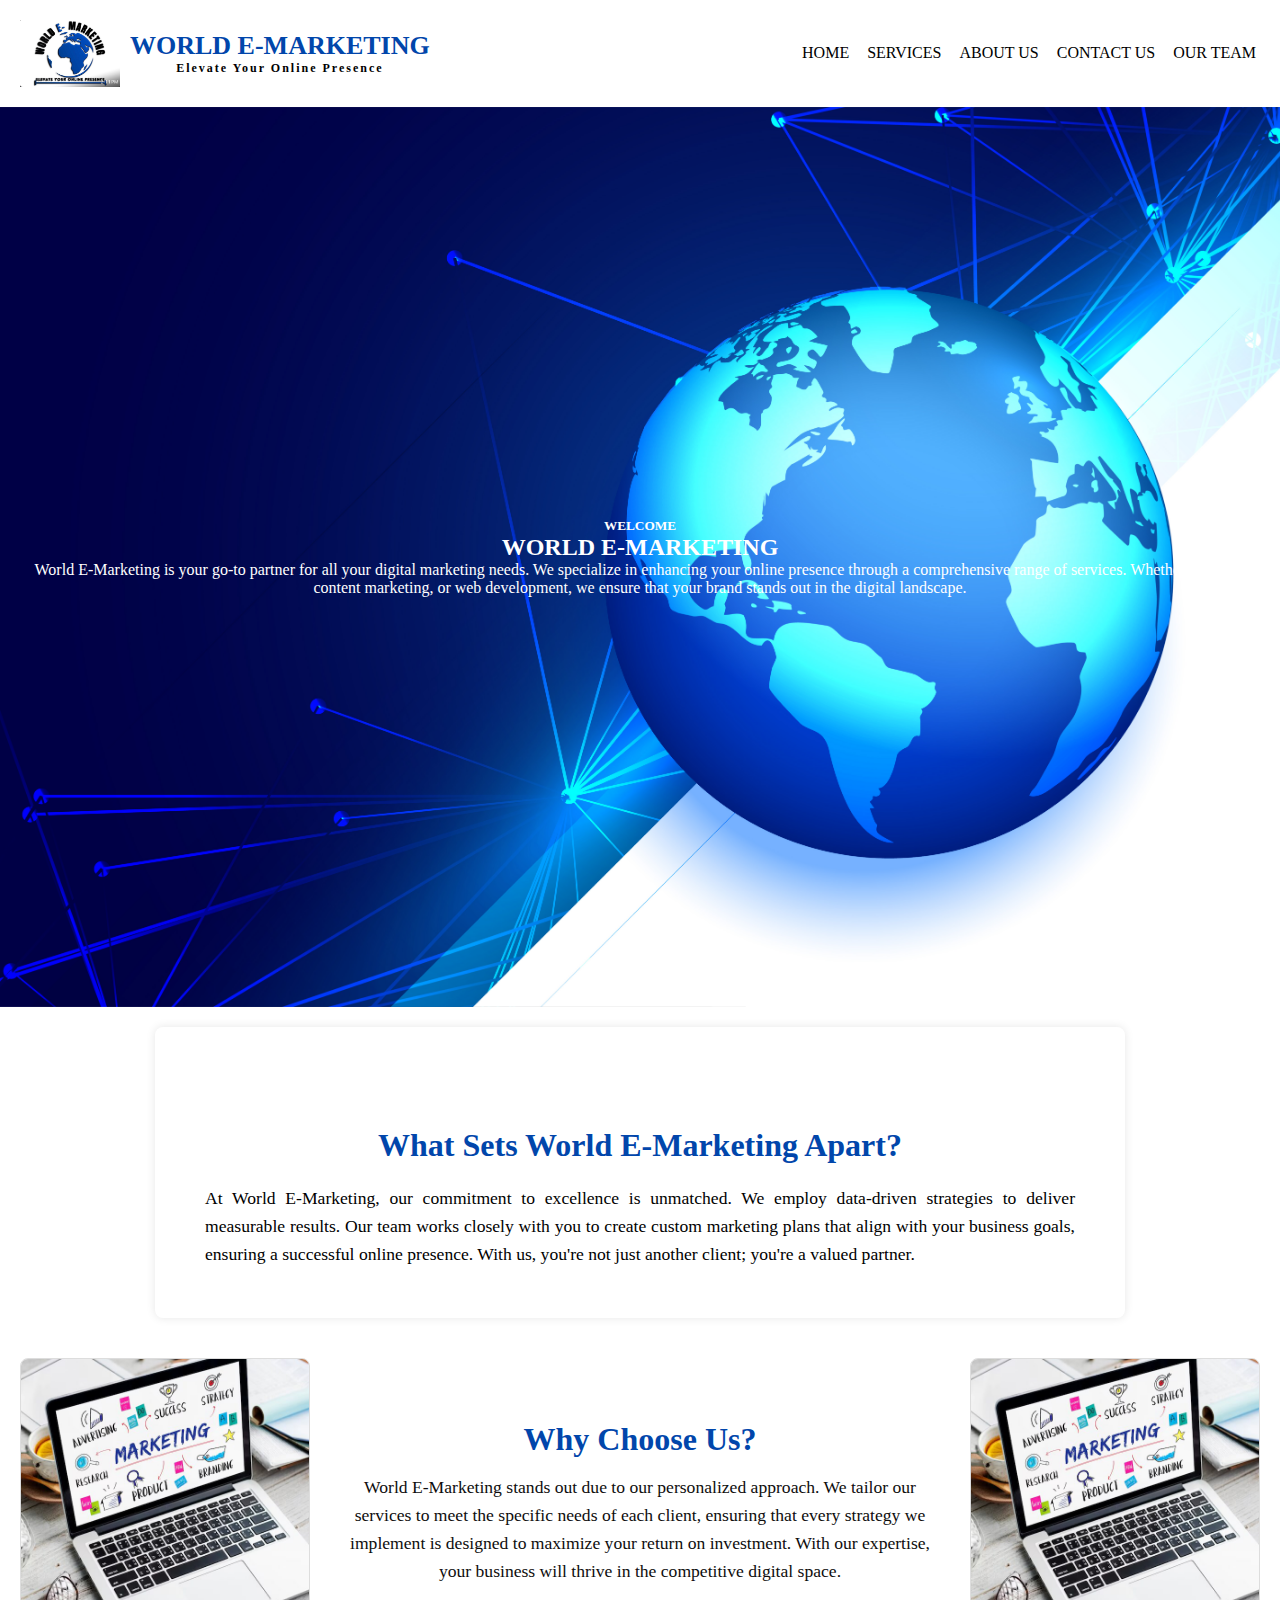
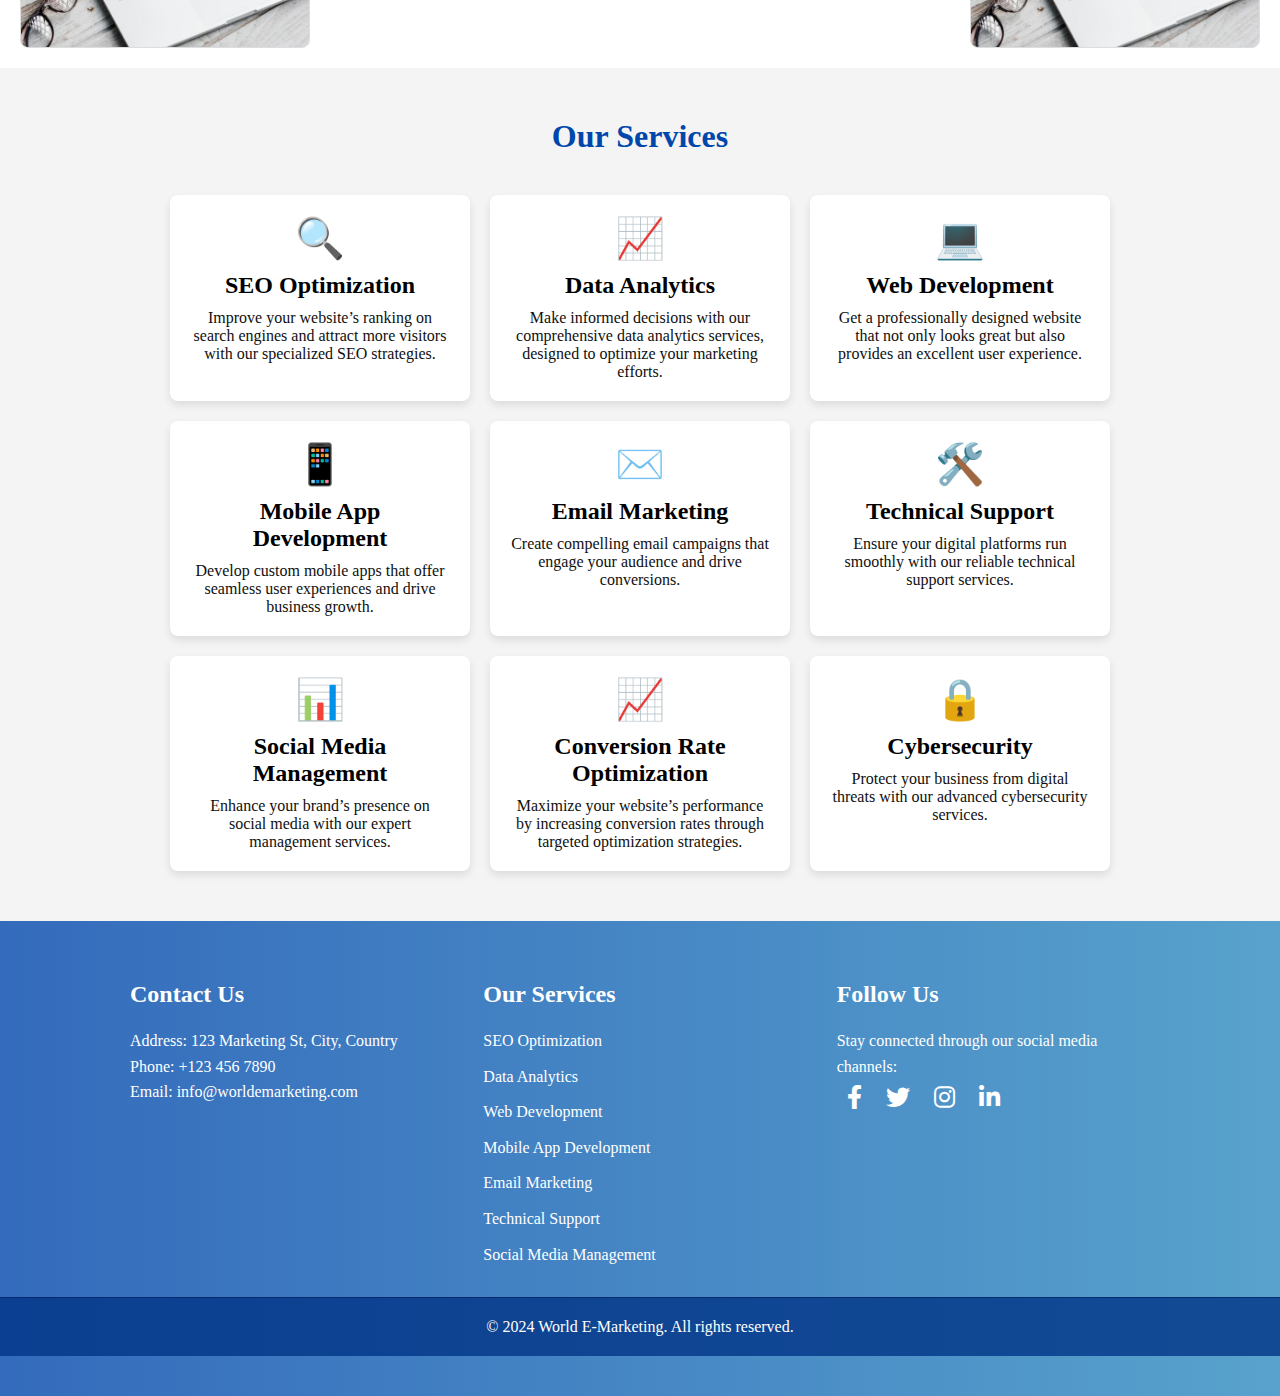
<file: index.html>
<!DOCTYPE html>
<html lang="en">
<head>
    <meta charset="UTF-8">
    <meta http-equiv="X-UA-Compatible" content="IE=edge">
    <meta name="viewport" content="width=device-width, initial-scale=1.0">
    <link rel="stylesheet" href="style.css">
    <link rel="stylesheet" href="https://cdnjs.cloudflare.com/ajax/libs/font-awesome/6.0.0-beta3/css/all.min.css"/>
    <title>World E-Marketing</title>
</head>
<body>
    <!-- navbar section start-->
    <div class="navbar">
        <div class="logo">
            <img class="navbar-logo" src="images/world-logo.jpg" alt="logo">
            <div class="logotext">
                <div class="text">WORLD E-MARKETING</div>
                <div class="subtext">Elevate Your Online Presence</div>
            </div>
        </div>
        <ul class="navlist">
            <li><a href="index.html">HOME</a></li>
            <li><a href="#div_id">SERVICES</a></li>
            <li><a href="about/about-us.html">ABOUT US</a></li>
            <li><a href="contact/contact.html">CONTACT US</a></li>
            <li><a href="team/our-team.html">OUR TEAM</a></li>
        </ul>
        <div class="burger">
            <i class="fas fa-bars"></i>
        </div>
    </div>
    <!-- navbar section end -->

    <!-- start banner section -->
    <section class="header-bg-parent">
        <div class="header-col1">
            <h5 class="animate__animated animate__bounceInDown">WELCOME</h5>
            <h2>WORLD E-MARKETING</h2>
            <p>World E-Marketing is your go-to partner for all your digital marketing needs. We specialize in enhancing your online presence through a comprehensive range of services. Whether it's SEO, content marketing, or web development, we ensure that your brand stands out in the digital landscape.</p>
        </div>
        <!--header-col1-->
        <div class="header-col2">
            <!-- Image or additional content can go here -->
        </div>
        <!--header-col2-->
        <div class="clear"></div>
        <!--clear-->
    </section>
    <!-- end banner section -->

    <!-- start main section -->
    <section class="about-section">
        <h1>What Sets World E-Marketing Apart?</h1>
        <p>At World E-Marketing, our commitment to excellence is unmatched. We employ data-driven strategies to deliver measurable results. Our team works closely with you to create custom marketing plans that align with your business goals, ensuring a successful online presence. With us, you're not just another client; you're a valued partner.</p>
    </section>
    <!-- end main section -->

    <!-- 2-image section start -->
    <div class="container">
        <section class="side-section">
            <img src="images/left-img.jpg" alt="Left Image">
        </section>
        <section class="center-section">
            <h1>Why Choose Us?</h1>
            <p>World E-Marketing stands out due to our personalized approach. We tailor our services to meet the specific needs of each client, ensuring that every strategy we implement is designed to maximize your return on investment. With our expertise, your business will thrive in the competitive digital space.</p>
        </section>
        <section class="side-section">
            <img src="images/left-img.jpg" alt="Right Image">
        </section>
    </div>
    <!-- 2-image section end -->

    <!-- services section start -->
    <section class="services-section">
        <h2 id="div_id">Our Services</h2>
        <div class="service-boxes"> 
            <div class="service-box">
                <div class="icon">🔍</div>
                <h3>SEO Optimization</h3>
                <p>Improve your website’s ranking on search engines and attract more visitors with our specialized SEO strategies.</p>
            </div>
            <div class="service-box">
                <div class="icon">📈</div>
                <h3>Data Analytics</h3>
                <p>Make informed decisions with our comprehensive data analytics services, designed to optimize your marketing efforts.</p>
            </div>
            <div class="service-box">
                <div class="icon">💻</div>
                <h3>Web Development</h3>
                <p>Get a professionally designed website that not only looks great but also provides an excellent user experience.</p>
            </div>
            <div class="service-box">
                <div class="icon">📱</div>
                <h3>Mobile App Development</h3>
                <p>Develop custom mobile apps that offer seamless user experiences and drive business growth.</p>
            </div>
            <div class="service-box">
                <div class="icon">✉️</div>
                <h3>Email Marketing</h3>
                <p>Create compelling email campaigns that engage your audience and drive conversions.</p>
            </div>
            <div class="service-box">
                <div class="icon">🛠️</div>
                <h3>Technical Support</h3>
                <p>Ensure your digital platforms run smoothly with our reliable technical support services.</p>
            </div>
            <div class="service-box">
                <div class="icon">📊</div>
                <h3>Social Media Management</h3>
                <p>Enhance your brand’s presence on social media with our expert management services.</p>
            </div>
            <div class="service-box">
                <div class="icon">📈</div>
                <h3>Conversion Rate Optimization</h3>
                <p>Maximize your website’s performance by increasing conversion rates through targeted optimization strategies.</p>
            </div>
            <div class="service-box">
                <div class="icon">🔒</div>
                <h3>Cybersecurity</h3>
                <p>Protect your business from digital threats with our advanced cybersecurity services.</p>
            </div>
        </div>
    </section>
    <!-- services section end -->

    <!-- footer section start -->
    <footer class="footer">
        <div class="footer-container">
            <div class="footer-section contact-us">
                <h3>Contact Us</h3>
                <p>Address: 123 Marketing St, City, Country</p>
                <p>Phone: +123 456 7890</p>
                <p>Email: info@worldemarketing.com</p>
            </div>
            <div class="footer-section services">
                <h3>Our Services</h3>
                <ul>
                    <li>SEO Optimization</li>
                    <li>Data Analytics</li>
                    <li>Web Development</li>
                    <li>Mobile App Development</li>
                    <li>Email Marketing</li>
                    <li>Technical Support</li>
                    <li>Social Media Management</li>
                </ul>
            </div>
            <div class="footer-section follow-us">
                <h3>Follow Us</h3>
                <p>Stay connected through our social media channels:</p>
                <div class="social-icons">
                    <a href="#"><i class="fab fa-facebook-f"></i></a>
                    <a href="#"><i class="fab fa-twitter"></i></a>
                    <a href="#"><i class="fab fa-instagram"></i></a>
                    <a href="#"><i class="fab fa-linkedin-in"></i></a>
                </div>
            </div>
        </div>
        <div class="footer-bottom">
            <p>&copy; 2024 World E-Marketing. All rights reserved.</p>
        </div>
    </footer>
    <!-- footer section end -->

    <script src="frontPage.js"></script>
</body>
</html>
</file>
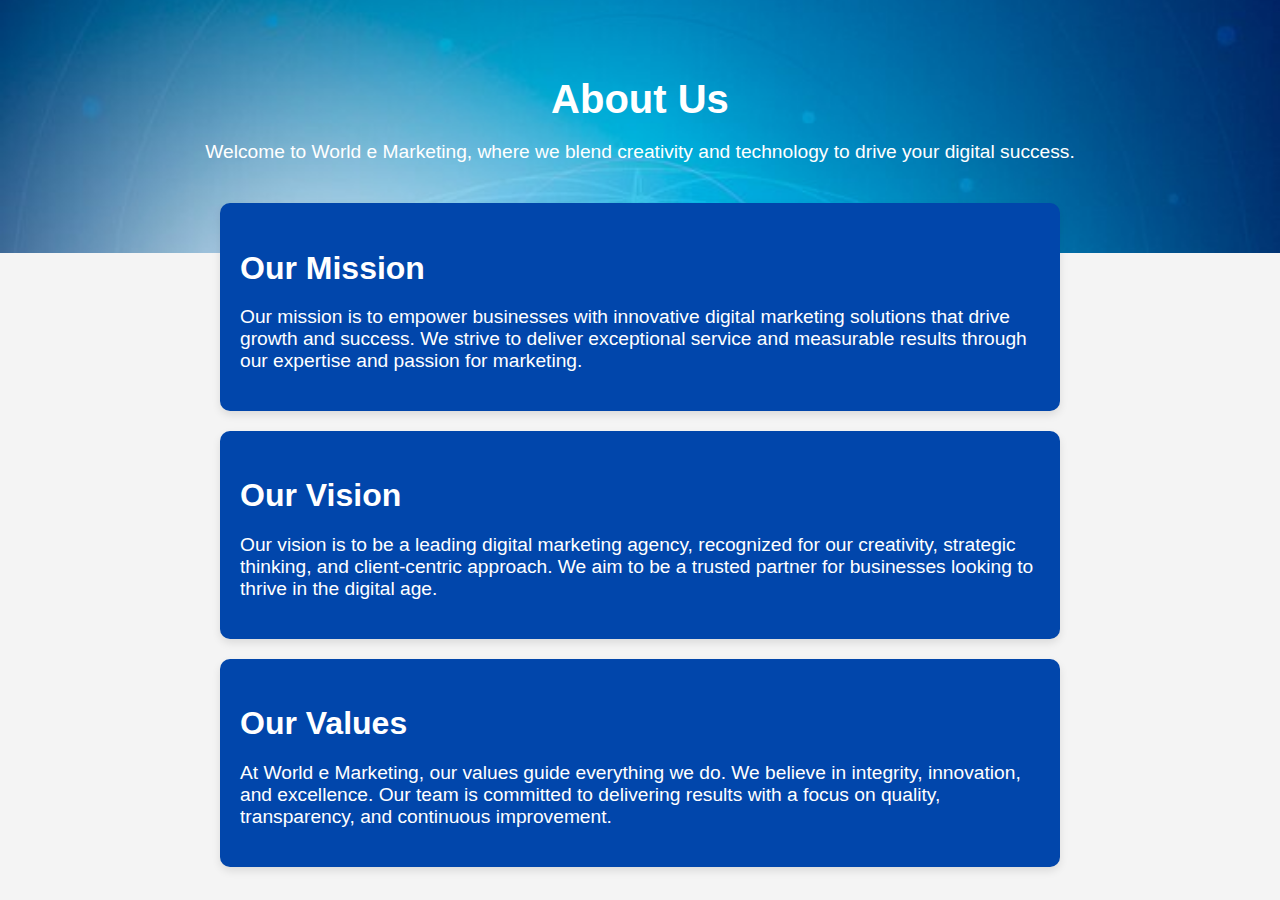
<file: about/about-us.html>
<!DOCTYPE html>
<html lang="en">
<head>
    <meta charset="UTF-8">
    <meta name="viewport" content="width=device-width, initial-scale=1.0">
    <title>About Us - World e Marketing</title>
    <link rel="stylesheet" href="about-us.css">
</head>
<body>
     <!-- ABOUT SECTION START -->
    <div class="about-section">
        <h1>About Us</h1>
        <p>Welcome to World e Marketing, where we blend creativity and technology to drive your digital success.</p>
    </div>
    <div class="container">
        <div class="content">
            <h2>Our Mission</h2>
            <p>Our mission is to empower businesses with innovative digital marketing solutions that drive growth and success. We strive to deliver exceptional service and measurable results through our expertise and passion for marketing.</p>
        </div>
        <div class="content">
            <h2>Our Vision</h2>
            <p>Our vision is to be a leading digital marketing agency, recognized for our creativity, strategic thinking, and client-centric approach. We aim to be a trusted partner for businesses looking to thrive in the digital age.</p>
        </div>
        <div class="content">
            <h2>Our Values</h2>
            <p>At World e Marketing, our values guide everything we do. We believe in integrity, innovation, and excellence. Our team is committed to delivering results with a focus on quality, transparency, and continuous improvement.</p>
        </div>
    </div>
    <!-- ABOUT SECTION END -->
</body>
</html>
</file>
<file: style.css>
/* General Styles */
* {
    margin: 0;
    padding: 0;
    box-sizing: border-box;
}

/* Navbar Section */
.navbar {
    display: flex;
    align-items: center;
    justify-content: space-between;
    padding: 20px;
    background-color: #FFFFFF;
    color: black;
    position: relative;
    z-index: 1000;
}

.logo {
    display: flex;
    align-items: center;
}

.navbar-logo {
    width: 100px;
    height: auto;
    margin-right: 10px;
}

.logotext {
    display: flex;
    flex-direction: column;
}

.text {
    font-size: 26px;
    font-weight: bold;
    color: #0146AB;
}

.subtext {
    font-size: 12px;
    letter-spacing: 2px;
    font-weight: 900;
    text-align: center;
}

.navlist {
    list-style: none;
    display: flex;
    margin: 0;
    padding: 0;
}

.navlist li {
    margin-left: 10px;
}

.navlist a {
    text-decoration: none;
    color: black;
    font-size: 16px;
    padding: 4px;
}

.navlist a:hover {
    background-color: #00CFFF;
    border-radius: 15px;
    color: #FFFFFF;
}

.burger {
    display: none;
    cursor: pointer;
    font-size: 24px;
    /* Adjust positioning as needed */
}

/* Banner Section */
section.header-bg-parent {
    position: relative;
    overflow: hidden;
}

.header-col1 {
    width: 100%;
    text-align: center;
    position: absolute; /* Make sure the text appears above the image */
    top: 50%; /* Center the text vertically */
    left: 50%; /* Center the text horizontally */
    transform: translate(-50%, -50%); /* Adjust for centering */
    z-index: 2; /* Ensure text is above the image */
    padding: 20px;
    color: #fff; /* Ensure text is readable */
}

.header-col2 {
    background-image: url(images/3rdbanner.jpg);
    background-position: center;
    background-repeat: no-repeat;
    background-size: cover;
    height: 100vh; /* Adjust to fit the viewport */
    width: 100%;
    position: relative;
    z-index: 1; /* Ensure the banner is behind the text */
}

/* Main Section */
.about-section {
    background-color: #ffffff;
    padding: 50px;
    margin: 20px auto;
    max-width: 970px;
    box-shadow: 0 0 10px rgba(0, 0, 0, 0.1);
    border-radius: 8px;
}

.about-section h1 {
    margin-top: 50px;
    font-size: 2em;
    color:  #0146AB;
    margin-bottom: 20px;
    text-align: center;
    text-transform: capitalize;
}

.about-section p {
    font-size: 1.1em;
    color: #000;
    line-height: 1.6;
    text-align: justify;
}

/* 2-Image Section */
.container {
    display: flex;
    justify-content: center;
    align-items: center;
    flex-wrap: wrap;
    gap: 20px;
    padding: 20px;
}

.side-section {
    flex: 1;
    display: flex;
    justify-content: center;
    align-items: center;
}

.side-section img {
    max-width: 100%;
    height: auto;
    border: 1px solid #ddd;
    border-radius: 8px;
}

.center-section {
    flex: 2;
    text-align: center;
    padding: 20px;
    max-width: 100%;
}

.center-section h1 {
    font-size: 2em;
    color: #0146AB;
    margin-bottom: 15px;
    text-transform: capitalize;
}

.center-section p {
    font-size: 1.1em;
    color: #0e0d0d;
    line-height: 1.6;
}

/* Services Section */
.services-section {
    text-align: center;
    padding: 50px 20px;
    background-color: #f4f4f4;
}

.services-section h2 {
    font-size: 2em;
    color: #0146AB;
    margin-bottom: 40px;
}

.service-boxes {
    display: flex;
    flex-wrap: wrap;
    justify-content: center;
    gap: 20px;
}

.service-box {
    width: 300px;
    padding: 20px;
    background-color: #fff;
    border-radius: 8px;
    box-shadow: 0 4px 8px rgba(0, 0, 0, 0.1);
    position: relative;
    cursor: pointer;
    transition: background-color 0.3s, transform 0.3s;
    overflow: hidden;
}

.service-box .icon {
    font-size: 2.5em;
    margin-bottom: 10px;
}

.service-box h3 {
    font-size: 1.5em;
    margin: 10px 0;
}

.service-box p {
    font-size: 1em;
    color: #0f0f0f;
}

.service-box::before {
    content: '';
    position: absolute;
    top: 0;
    left: 0;
    width: 100%;
    height: 4px;
    background-color: #0146AB;
    transform: translateY(-100%);
    transition: transform 0.3s;
}

.service-box:hover::before {
    transform: translateY(0);
}

.service-box:hover {
    background-color: #00CFFF;
    transform: scale(1.05);
}

/* Footer Section */
.footer {
    background: linear-gradient(to right, rgba(1, 70, 171, 0.8), rgba(46, 139, 192, 0.8)), url('https://img.freepik.com/free-photo/grunge-painted-textured-background_53876-94041.jpg');
    background-size: cover;
    background-blend-mode: overlay;
    color: #fff;
    padding: 40px 0;
    position: relative;
}

.footer-container {
    display: flex;
    justify-content: space-around;
    align-items: flex-start;
    flex-wrap: wrap;
    max-width: 1100px;
    margin: auto;
    padding: 0 20px;
}

.footer-section {
    flex: 1;
    margin: 20px;
    min-width: 250px;
}

.footer-section h3 {
    margin-bottom: 20px;
    font-size: 1.5em;
    transition: color 0.3s;
}

.footer-section p, .footer-section ul, .footer-section a {
    font-size: 1em;
    line-height: 1.6;
    color: #fff;
    text-decoration: none;
}

.footer-section ul {
    list-style-type: none;
    padding: 0;
}

.footer-section ul li {
    margin-bottom: 10px;
}

.social-icons a {
    display: inline-block;
    margin: 0 10px;
    font-size: 1.5em;
    color: #fff;
    transition: color 0.3s, transform 0.3s;
}

.social-icons a:hover {
    color: #00CFFF;
    transform: scale(1.2);
}

.footer-section h3:hover {
    color: #00CFFF;
}

.footer-bottom {
    text-align: center;
    padding: 20px;
    background-color: rgba(1, 53, 134, 0.8);
    border-top: 1px solid rgba(1, 36, 101, 0.8);
}

.footer-bottom p {
    margin: 0;
    font-size: 1em;
}

/* Responsive Styles */
@media (max-width: 768px) {
    .navbar {
        flex-direction: column;
        align-items: flex-start;
    }

    .navlist {
        display: none;
        flex-direction: column;
        background-color: #FFFFFF;
        position: absolute;
        top: 80px;
        right: 20px;
        width: 200px;
        box-shadow: 0 8px 16px rgba(0, 0, 0, 0.2);
        z-index: 1000;
    }

    .navlist.active {
        display: flex;
    }

    .navlist li {
        margin: 10px 0;
    }

    .burger {
        display: block;
        position: absolute;
        top: 20px; /* Adjust position as needed */
        right: 20px; /* Position on the right side */
    }

    .header-col1 {
        width: 100%;
        text-align: center;
        padding: 20px;
        position: absolute; /* Ensure it stays above the banner */
        top: 50%;
        left: 50%;
        transform: translate(-50%, -50%); /* Centering text */
        z-index: 2; /* Ensure text is above the image */
    }

    .header-col2 {
        height: 50vh; /* Adjust to cover a portion of the viewport on small screens */
        width: 100%;
        background-position: center;
        background-size: cover;
        background-repeat: no-repeat;
        position: relative;
    }

    .container {
        flex-direction: column;
        margin-left: 0;
    }

    .side-section, .center-section {
        width: 100%;
        margin: 0;
    }
}
</file>
<file: about/about-us.css>
body {
    font-family: Arial, sans-serif;
    margin: 0;
    padding: 0;
    background-color: #f4f4f4;
}

.about-section {
    text-align: center;
    padding: 50px 20px;
    background: url(background.jpg) no-repeat center center/cover;
    color: #f1f2f3;
}

.about-section h1 {
    font-size: 2.5em;
    margin-bottom: 10px;
    color: #ffff;
}

.about-section p {
    font-size: 1.2em;
    margin-bottom: 40px;
    color: #ffff;
}

.container {
    display: flex;
    flex-direction: column;
    align-items: center;
    padding: 20px;
    margin-top: -80px;
}

.content {
    background: #0146ab;
    padding: 20px;
    margin: 10px;
    border-radius: 10px;
    max-width: 800px;
    width: 100%;
    box-shadow: 0 4px 8px rgba(0, 0, 0, 0.1);
}

.content h2 {
    font-size: 2em;
    margin-bottom: 10px;
    color: #ffff;
}

.content p {
    font-size: 1.2em;
    color: #ffff;
}
</file>
